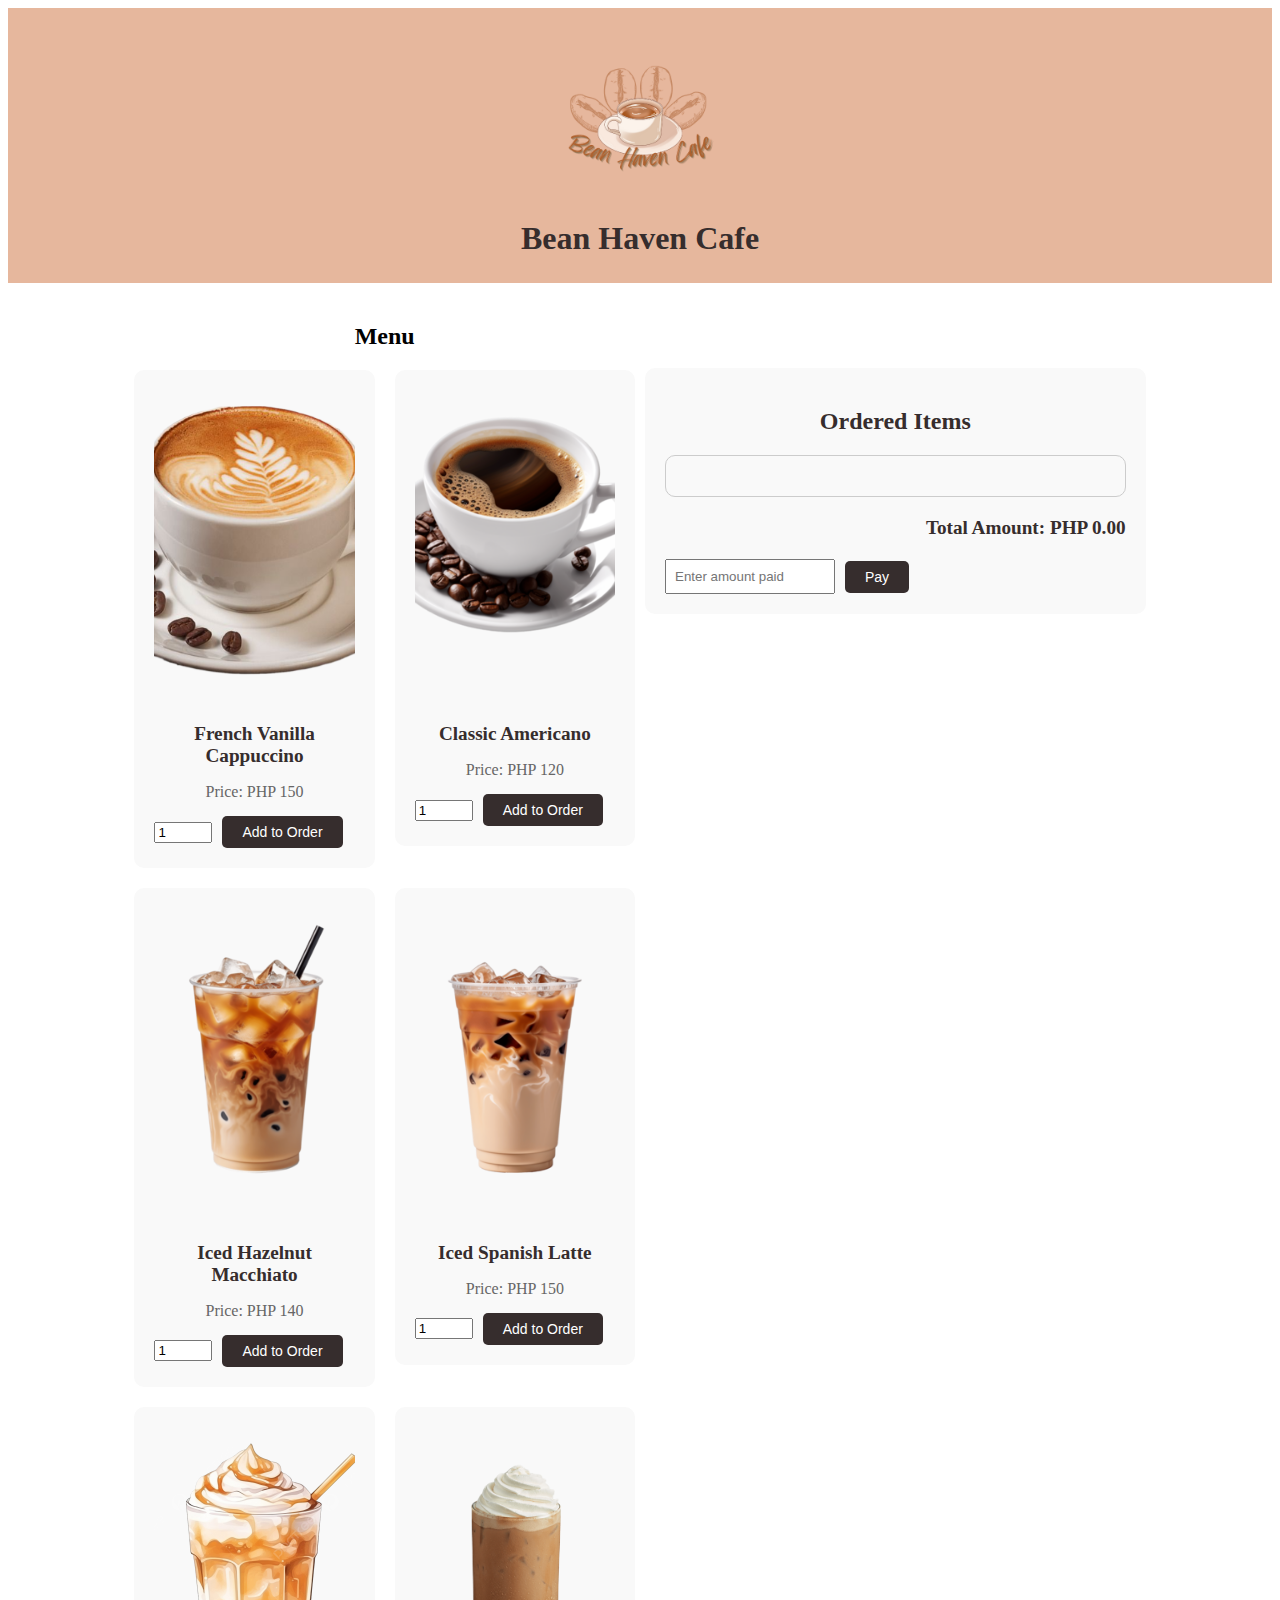
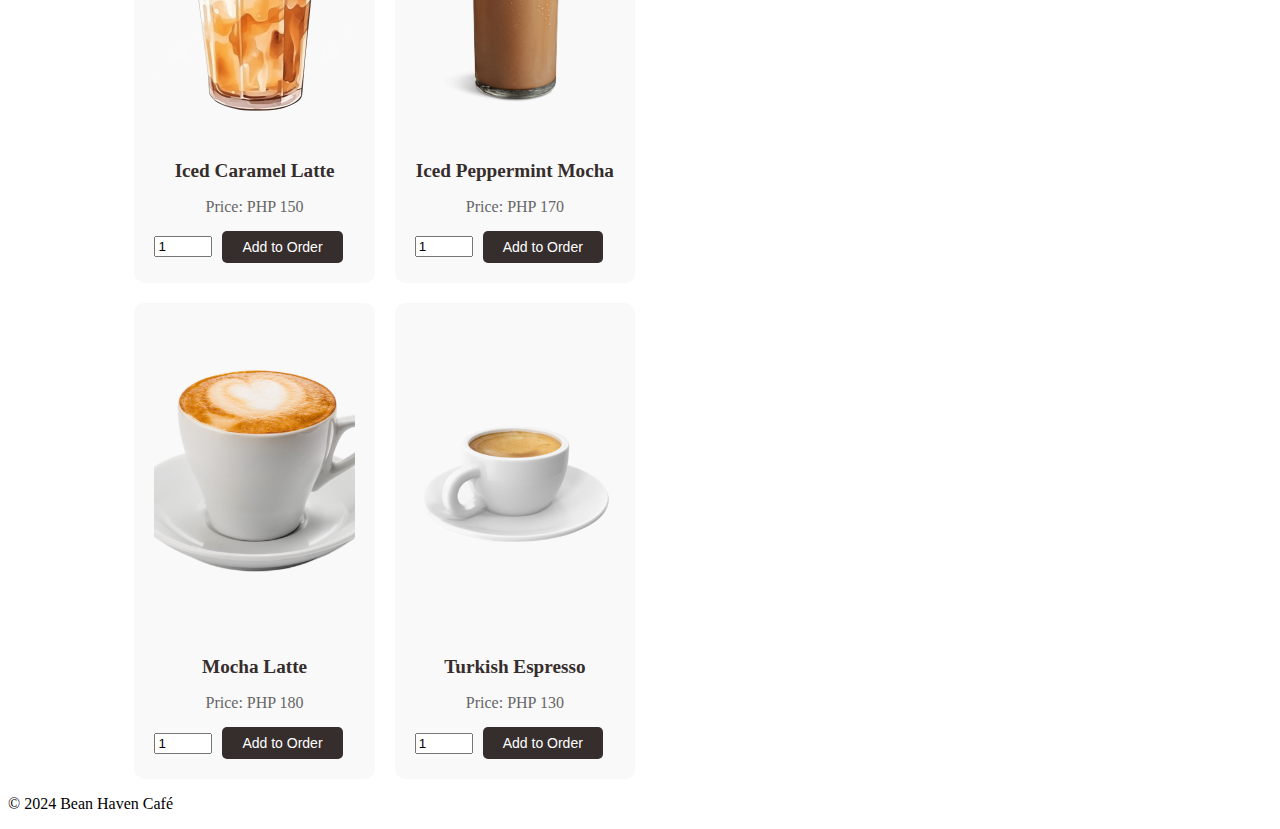
<file: index.html>
<!DOCTYPE html>
<html lang="en">
<head>
  <meta charset="UTF-8">
  <meta name="viewport" content="width=device-width, initial-scale=1.0">
  <title>Bean Haven Café - POS System</title>
  <link rel="stylesheet" href="posstyles.css">
  <style>
    /* Add any additional CSS styling here */
  </style>
</head>
<body>
    <div class="background-rectangle"></div>
    <header>
        <img src="logo.png" alt="Bean Haven Café Logo" class="logo">
        <h1>Bean Haven Cafe</h1>
      </header>
      

      <div class="container">
        <div class="menu-container">
            <h2>Menu</h2>
            <div class="menu">
      
      <div class="menu-item-container">
        <div class="menu-item">
          <img src="coffeebg.png" alt="French Vanilla Cappuccino">
          <h3>French Vanilla Cappuccino</h3>
          <p>Price: PHP 150</p>
          <div class="quantity">
            <input type="number" min="1" value="1">
            <button>Add to Order</button>
          </div>
        </div>
      </div>

      <div class="menu-item-container">
        <div class="menu-item">
          <img src="americano.png" alt="Classic Americano">
          <h3>Classic Americano</h3>
          <p>Price: PHP 120</p>
          <div class="quantity">
            <input type="number" min="1" value="1">
            <button>Add to Order</button>
          </div>
        </div>
      </div>

      <div class="menu-item-container">
        <div class="menu-item">
          <img src="hazelnut.png" alt="Iced Hazelnut Macchiato">
          <h3>Iced Hazelnut Macchiato</h3>
          <p>Price: PHP 140</p>
          <div class="quantity">
            <input type="number" min="1" value="1">
            <button>Add to Order</button>
          </div>
        </div>
      </div>

      <div class="menu-item-container">
        <div class="menu-item">
          <img src="spanish.png" alt="Iced Spanish Latte">
          <h3>Iced Spanish Latte</h3>
          <p>Price: PHP 150</p>
          <div class="quantity">
            <input type="number" min="1" value="1">
            <button>Add to Order</button>
          </div>
        </div>
      </div>

      <div class="menu-item-container">
        <div class="menu-item">
          <img src="caramel.png" alt="Iced Caramel Latte">
          <h3>Iced Caramel Latte</h3>
          <p>Price: PHP 150</p>
          <div class="quantity">
            <input type="number" min="1" value="1">
            <button>Add to Order</button>
          </div>
        </div>
      </div>

      <div class="menu-item-container">
        <div class="menu-item">
          <img src="peppermint.png" alt="Iced Peppermint Mocha">
          <h3>Iced Peppermint Mocha</h3>
          <p>Price: PHP 170</p>
          <div class="quantity">
            <input type="number" min="1" value="1">
            <button>Add to Order</button>
          </div>
        </div>
      </div>

      <div class="menu-item-container">
        <div class="menu-item">
          <img src="mocha.png" alt="Mocha Latte">
          <h3>Mocha Latte</h3>
          <p>Price: PHP 180</p>
          <div class="quantity">
            <input type="number" min="1" value="1">
            <button>Add to Order</button>
          </div>
        </div>
      </div>

      <div class="menu-item-container">
        <div class="menu-item">
          <img src="espresso.png" alt="Turkish Espresso">
          <h3>Turkish Espresso</h3>
          <p>Price: PHP 130</p>
          <div class="quantity">
            <input type="number" min="1" value="1">
            <button>Add to Order</button>
          </div>
        </div>
      </div>

    </div>
  </div>

  <div class="ordered-items-container">
    <div class="ordered-items">
        <h2>Ordered Items</h2>
        <div class="ordered-items-list">
            
        </div>
        <div class="total-amount">
            <h3>Total Amount: PHP <span id="total-amount">0.00</span></h3>
        </div>
        <div class="payment">
            <input type="number" min="0" placeholder="Enter amount paid">
            <button id="pay-btn">Pay</button>
            <p id="change"></p>
        </div>
    </div>
</div>
</div>

  <footer>
    <p>&copy; 2024 Bean Haven Café</p>
  </footer>

  <script src="pos.js"></script>
</body>
</html>
</file>
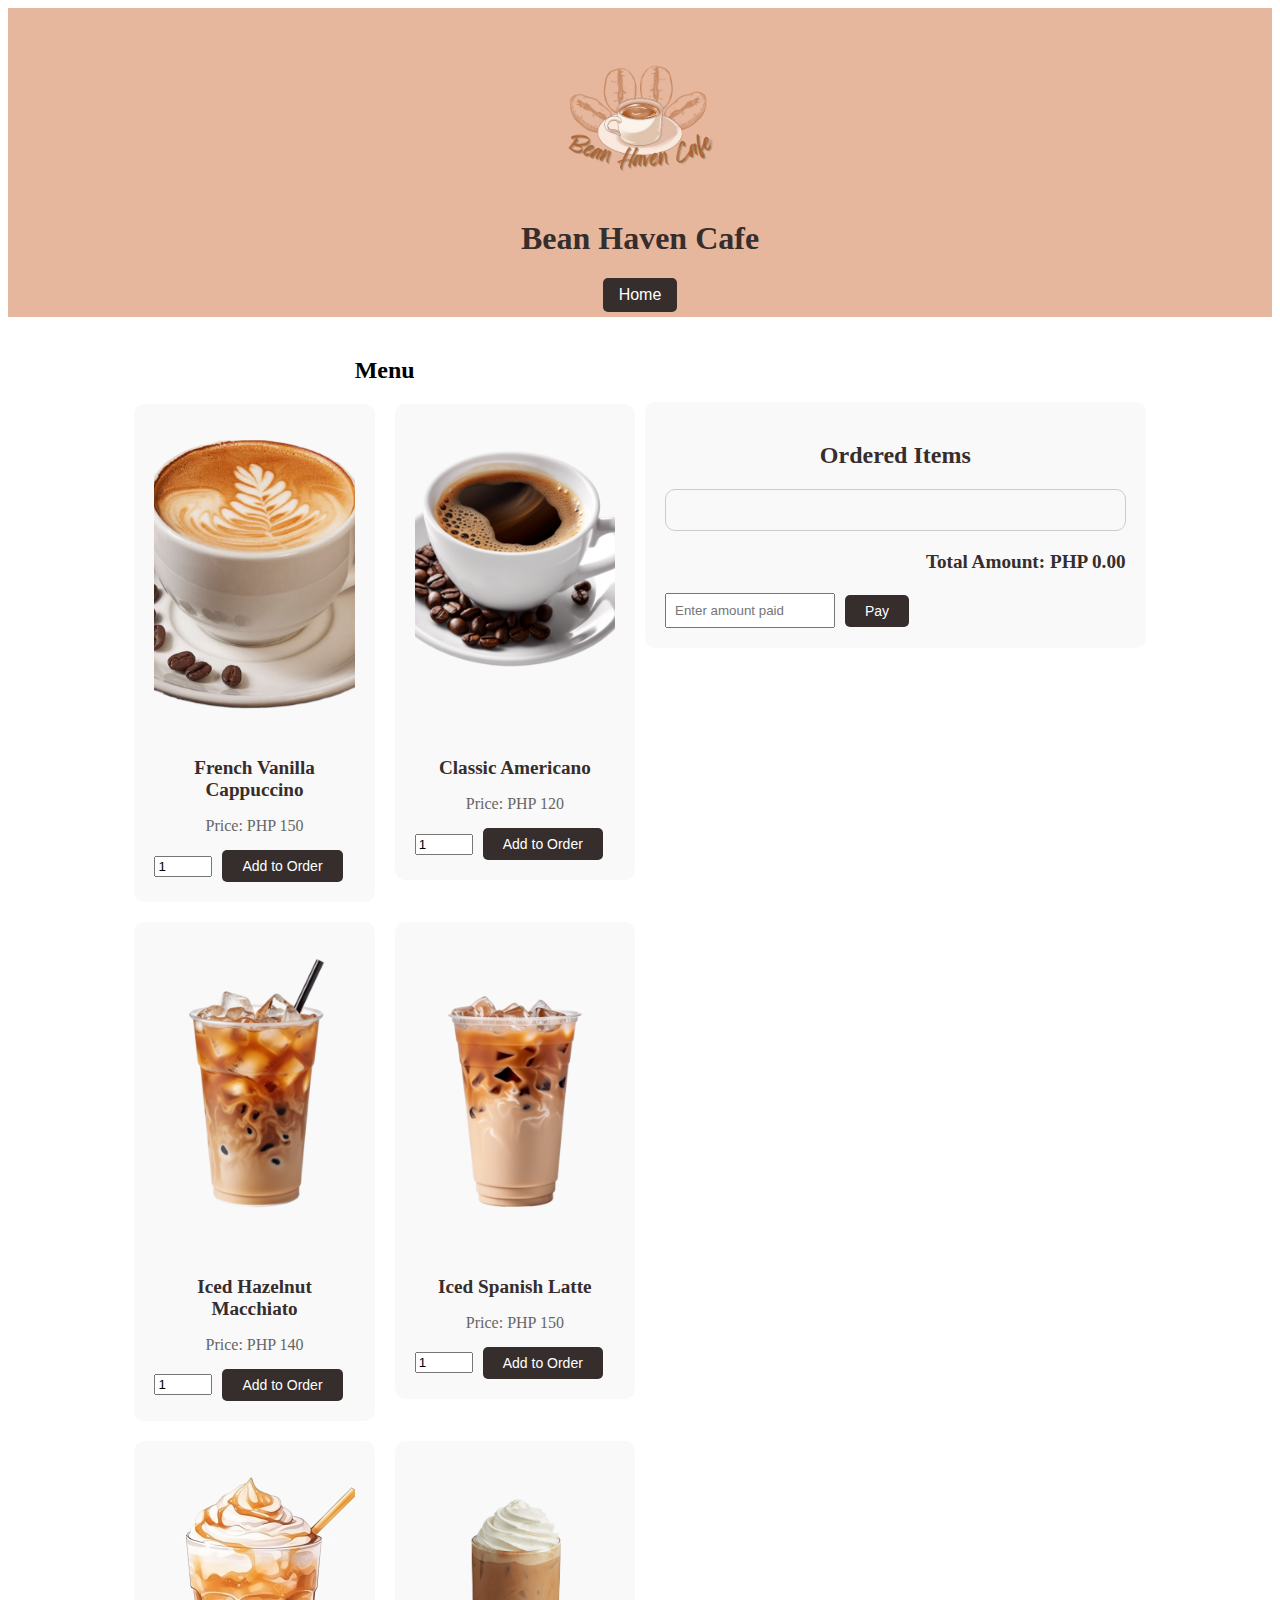
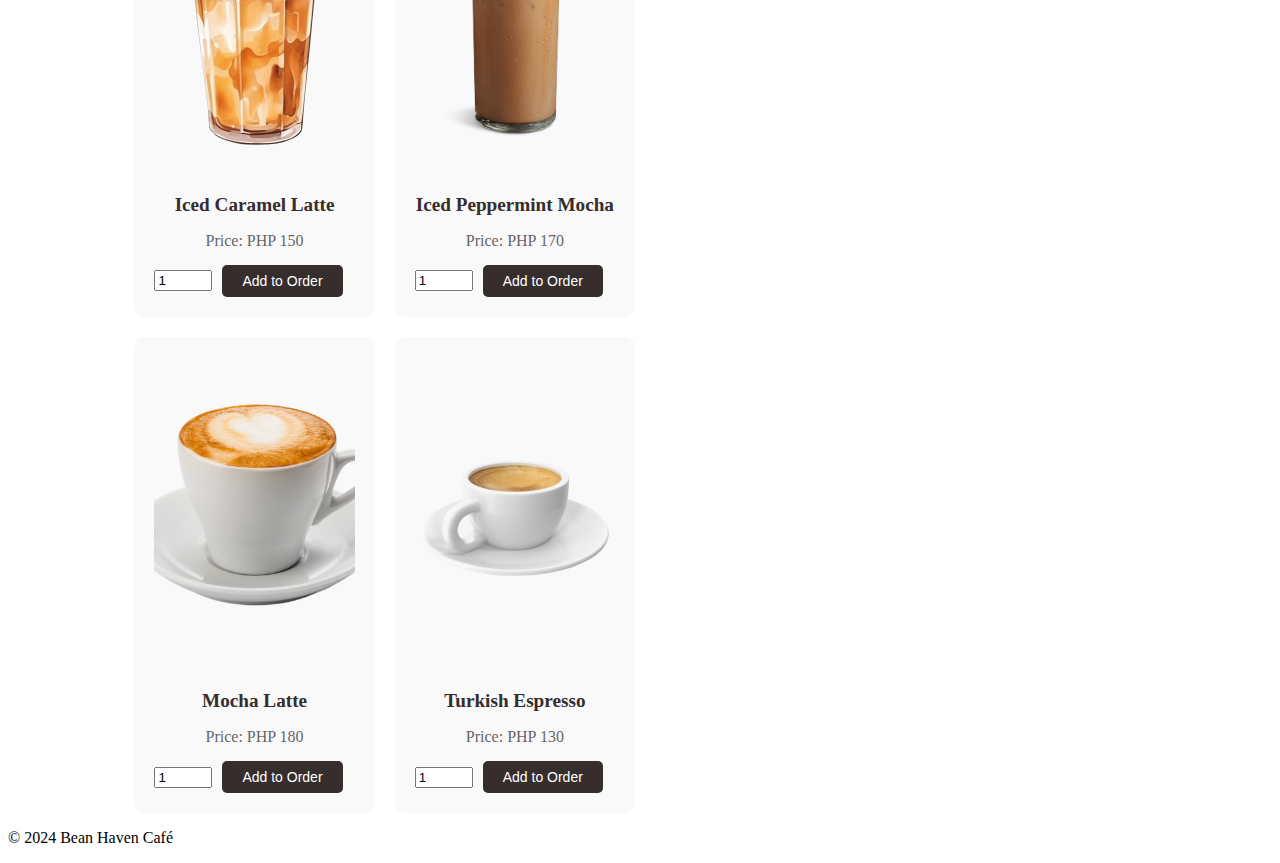
<file: pos.html>
<!DOCTYPE html>
<html lang="en">
<head>
  <meta charset="UTF-8">
  <meta name="viewport" content="width=device-width, initial-scale=1.0">
  <title>Bean Haven Café - POS System</title>
  <link rel="stylesheet" href="posstyles.css">
  <style>
    /* Add any additional CSS styling here */
  </style>
</head>
<body>
    <div class="background-rectangle"></div>
    <header>
        <img src="logo.png" alt="Bean Haven Café Logo" class="logo">
        <h1>Bean Haven Cafe</h1>
        <a href="index.html"><button>Home</button></a>
      </header>
      

      <div class="container">
        <div class="menu-container">
            <h2>Menu</h2>
            <div class="menu">
      
      <div class="menu-item-container">
        <div class="menu-item">
          <img src="coffeebg.png" alt="French Vanilla Cappuccino">
          <h3>French Vanilla Cappuccino</h3>
          <p>Price: PHP 150</p>
          <div class="quantity">
            <input type="number" min="1" value="1">
            <button>Add to Order</button>
          </div>
        </div>
      </div>

      <div class="menu-item-container">
        <div class="menu-item">
          <img src="americano.png" alt="Classic Americano">
          <h3>Classic Americano</h3>
          <p>Price: PHP 120</p>
          <div class="quantity">
            <input type="number" min="1" value="1">
            <button>Add to Order</button>
          </div>
        </div>
      </div>

      <div class="menu-item-container">
        <div class="menu-item">
          <img src="hazelnut.png" alt="Iced Hazelnut Macchiato">
          <h3>Iced Hazelnut Macchiato</h3>
          <p>Price: PHP 140</p>
          <div class="quantity">
            <input type="number" min="1" value="1">
            <button>Add to Order</button>
          </div>
        </div>
      </div>

      <div class="menu-item-container">
        <div class="menu-item">
          <img src="spanish.png" alt="Iced Spanish Latte">
          <h3>Iced Spanish Latte</h3>
          <p>Price: PHP 150</p>
          <div class="quantity">
            <input type="number" min="1" value="1">
            <button>Add to Order</button>
          </div>
        </div>
      </div>

      <div class="menu-item-container">
        <div class="menu-item">
          <img src="caramel.png" alt="Iced Caramel Latte">
          <h3>Iced Caramel Latte</h3>
          <p>Price: PHP 150</p>
          <div class="quantity">
            <input type="number" min="1" value="1">
            <button>Add to Order</button>
          </div>
        </div>
      </div>

      <div class="menu-item-container">
        <div class="menu-item">
          <img src="peppermint.png" alt="Iced Peppermint Mocha">
          <h3>Iced Peppermint Mocha</h3>
          <p>Price: PHP 170</p>
          <div class="quantity">
            <input type="number" min="1" value="1">
            <button>Add to Order</button>
          </div>
        </div>
      </div>

      <div class="menu-item-container">
        <div class="menu-item">
          <img src="mocha.png" alt="Mocha Latte">
          <h3>Mocha Latte</h3>
          <p>Price: PHP 180</p>
          <div class="quantity">
            <input type="number" min="1" value="1">
            <button>Add to Order</button>
          </div>
        </div>
      </div>

      <div class="menu-item-container">
        <div class="menu-item">
          <img src="espresso.png" alt="Turkish Espresso">
          <h3>Turkish Espresso</h3>
          <p>Price: PHP 130</p>
          <div class="quantity">
            <input type="number" min="1" value="1">
            <button>Add to Order</button>
          </div>
        </div>
      </div>

    </div>
  </div>

  <div class="ordered-items-container">
    <div class="ordered-items">
        <h2>Ordered Items</h2>
        <div class="ordered-items-list">
            <!-- Ordered items will be dynamically added here -->
        </div>
        <div class="total-amount">
            <h3>Total Amount: PHP <span id="total-amount">0.00</span></h3>
        </div>
        <div class="payment">
            <input type="number" min="0" placeholder="Enter amount paid">
            <button id="pay-btn">Pay</button>
            <p id="change"></p>
        </div>
    </div>
</div>
</div>

  <footer>
    <p>&copy; 2024 Bean Haven Café</p>
  </footer>

  <script src="pos.js"></script>
</body>
</html>
</file>
<file: posstyles.css>
/* Add this CSS to your posstyles.css file */



header .logo {
    max-width: 200px; /* Adjust the max-width as needed */
    margin-bottom: 5px; /* Add margin-bottom to the logo */
}

header {
    background-color: #e6b79d;
    color: brown;
    padding: 5px 0; /* Adjusted padding */
    display: flex;
    flex-direction: column; /* Align items in a column */
    align-items: center;
}

header button {
    background-color: #362d2d;
    color: white;
    padding: 8px 16px; /* Adjusted padding */
    border: none;
    border-radius: 5px;
    font-size: 16px; /* Adjusted font size */
    cursor: pointer;
}
.container h2 {
    justify-content: center;
    display: flex;
}

header h1 {
    font-family: "Courier New", Courier, monospace;
    font-family: "Lucida Handwriting", cursive;
    font-size: 32px; /* Adjusted font size */
    font-weight: bold;
    color: #362d2d;
    margin-top: 2px; /* Adjust the margin-top to reduce the gap */
}

.container {
    width: 80%;
    margin: auto;
    display: flex; /* Set the container to flex */
    justify-content: space-between; /* Space elements evenly */
}

.menu-container,
.ordered-items-container {
    flex: 1; /* Each container takes up equal space */
     margin-top: 20px;
}

.ordered-items {
    margin-top: 65px; /* Adjust the margin-top as needed to move the container down */
}

.menu-container {
    flex: 1; /* Each container takes up equal space */
    margin-right: 10px; /* Add a small margin between containers */
}

.menu {
    display: grid;
    grid-template-columns: repeat(auto-fill, minmax(200px, 1fr)); /* Adjust the min and max width as needed */
    grid-gap: 20px;
}

.menu-item {
    background-color: #f9f9f9;
    border-radius: 10px;
    padding: 20px;
    text-align: center;
    transition: all 0.3s ease; /* Add transition for smooth effect */
}

.menu-item:hover {
    transform: scale(1.05); /* Scale up the size when hovered */
    box-shadow: 0 0 10px rgba(0, 0, 0, 0.2); /* Add a shadow effect */
}
.menu-item img {
    width: 100%;
    height: 300px; /* Adjust the height as needed */
    object-fit: cover;
    border-radius: 10px;
    margin-bottom: 10px;
}

.menu-item h3 {
    font-size: 1.2rem;
    color: #362d2d;
    margin-bottom: 10px;
}

.menu-item p {
    font-size: 1rem;
    color: #666;
    margin-bottom: 15px;
}

.menu-item .quantity {
    display: flex;
    align-items: center;
}

.menu-item .quantity input {
    width: 50px;
    margin-right: 10px;
}

.menu-item button {
    background-color: #362d2d;
    color: white;
    padding: 8px 20px;
    border: none;
    border-radius: 5px;
    font-size: 14px;
    cursor: pointer;
    transition: all 0.3s ease; /* Add transition for smooth effect */
}

.menu-item button:hover {
    transform: scale(1.1); /* Scale up the size when hovered */
}

.ordered-items {
    background-color: #f9f9f9;
    border-radius: 10px;
    padding: 20px;
    text-align: center;
}

.ordered-items h2 {
    font-size: 1.5rem;
    color: #362d2d;
    margin-bottom: 20px;
}

.ordered-items-list {
    border: 1px solid #ccc;
    padding: 20px;
    border-radius: 10px;
    overflow-y: auto;
    max-height: 200px;
}

.ordered-items-list p {
    margin-bottom: 10px;
}
.receipt-container {
    margin-top: 20px;
    background-color: #fff;
    border: 2px solid #ccc;
    border-radius: 10px;
    padding: 20px;
}

.receipt {
    border-top: 2px dashed #ccc;
    padding-top: 10px;
    margin-top: 10px;
}

.receipt-item {
    display: flex;
    justify-content: space-between;
    margin-bottom: 10px;
}

.receipt-item .name {
    font-weight: bold;
}

.receipt-item .price {
    font-style: italic;
}




.total-amount {
    margin-top: 20px;
    text-align: right;
}

.total-amount h3 {
    font-size: 1.2rem;
    color: #362d2d;
}

.payment {
    margin-top: 20px;
    display: flex;
    align-items: center;
}

.payment input {
    padding: 8px;
    width: 150px;
    margin-right: 10px;
}

.payment button {
    background-color: #362d2d;
    color: white;
    padding: 8px 20px;
    border: none;
    border-radius: 5px;
    font-size: 14px;
    cursor: pointer;
}
</file>
